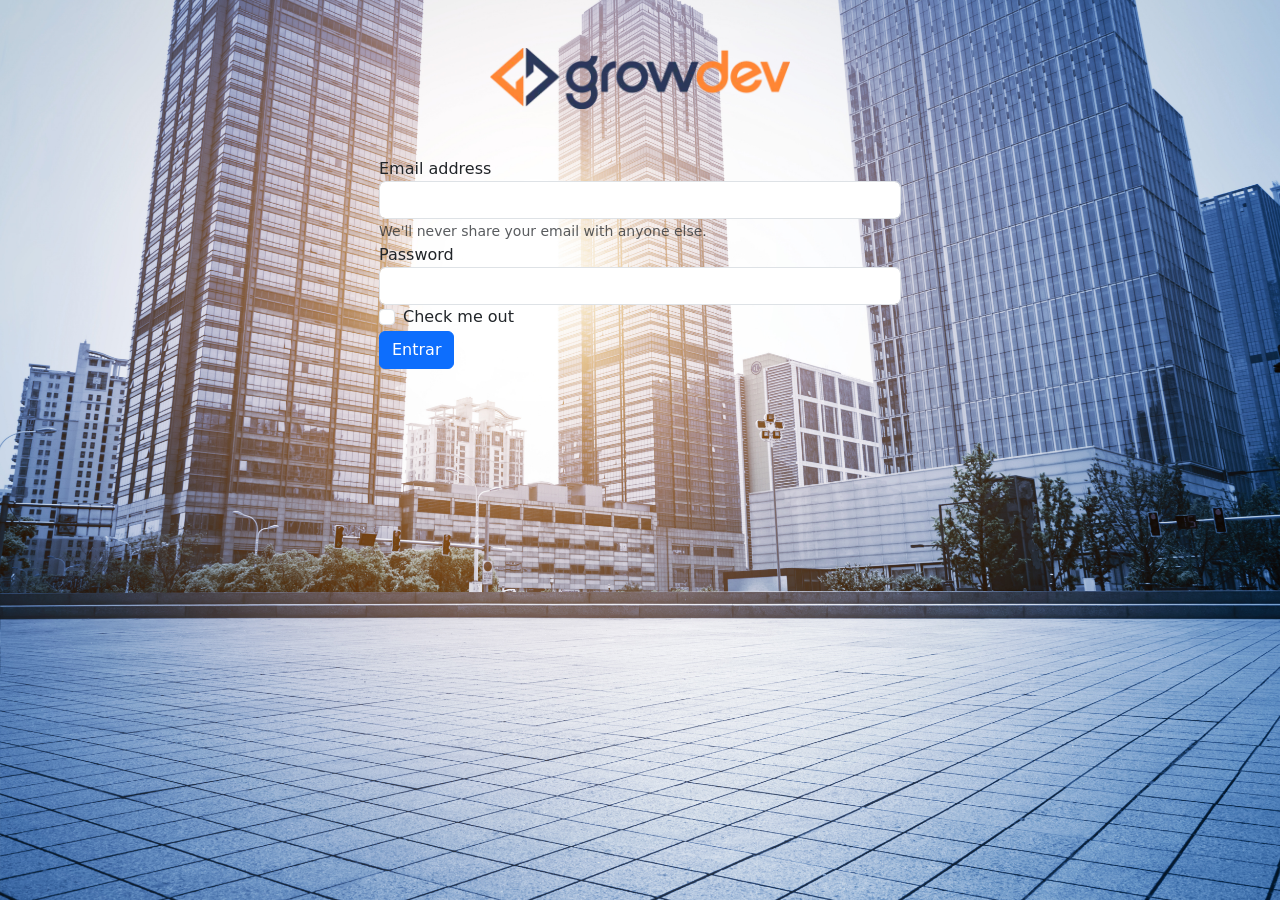
<file: index.html>
<!DOCTYPE html>
<html lang="pt">
  <head>
    <meta charset="UTF-8" />
    <meta http-equiv="X-UA-Compatible" content="IE=edge" />
    <meta name="viewport" content="width=device-width, initial-scale=1.0" />
    <title>Site com Bootstrap</title>
    <link
      href="https://cdn.jsdelivr.net/npm/bootstrap@5.1.3/dist/css/bootstrap.min.css"
      rel="stylesheet"
    />
    <link rel="stylesheet" href="./css/style.css" />
  </head>
  <body class="background-city">
    <section class="container">
      <div class="row justify-content-center vh-100">
        <div class="col-10 col-sm-6">
          <div class="container-fluid">
            <!-- LOGO -->
            <div class="row">
              <figure class="col text-center m-5">
                <img class="img-fluid" src="./images/logo.webp" alt="logo" />
              </figure>
            </div>

            <!-- FORMULÁRIO DE LOGIN -->
            <div class="row">
              <div class="col">
                <form action="home.html">
                  <div class="form-group">
                    <label for="exampleInputEmail1">Email address</label>
                    <input
                      type="email"
                      class="form-control"
                      id="exampleInputEmail1"
                      aria-describedby="emailHelp"
                    />
                    <small id="emailHelp" class="form-text text-muted"
                      >We'll never share your email with anyone else.</small
                    >
                  </div>
                  <div class="form-group">
                    <label for="exampleInputPassword1">Password</label>
                    <input
                      type="password"
                      class="form-control"
                      id="exampleInputPassword1"
                    />
                  </div>
                  <div class="form-group form-check">
                    <input
                      type="checkbox"
                      class="form-check-input"
                      id="exampleCheck1"
                    />
                    <label class="form-check-label" for="exampleCheck1"
                      >Check me out</label
                    >
                  </div>
                  <button type="submit" class="btn btn-primary">Entrar</button>
                </form>
              </div>
            </div>
          </div>
        </div>
      </div>
    </section>
  </body>
</html>
</file>
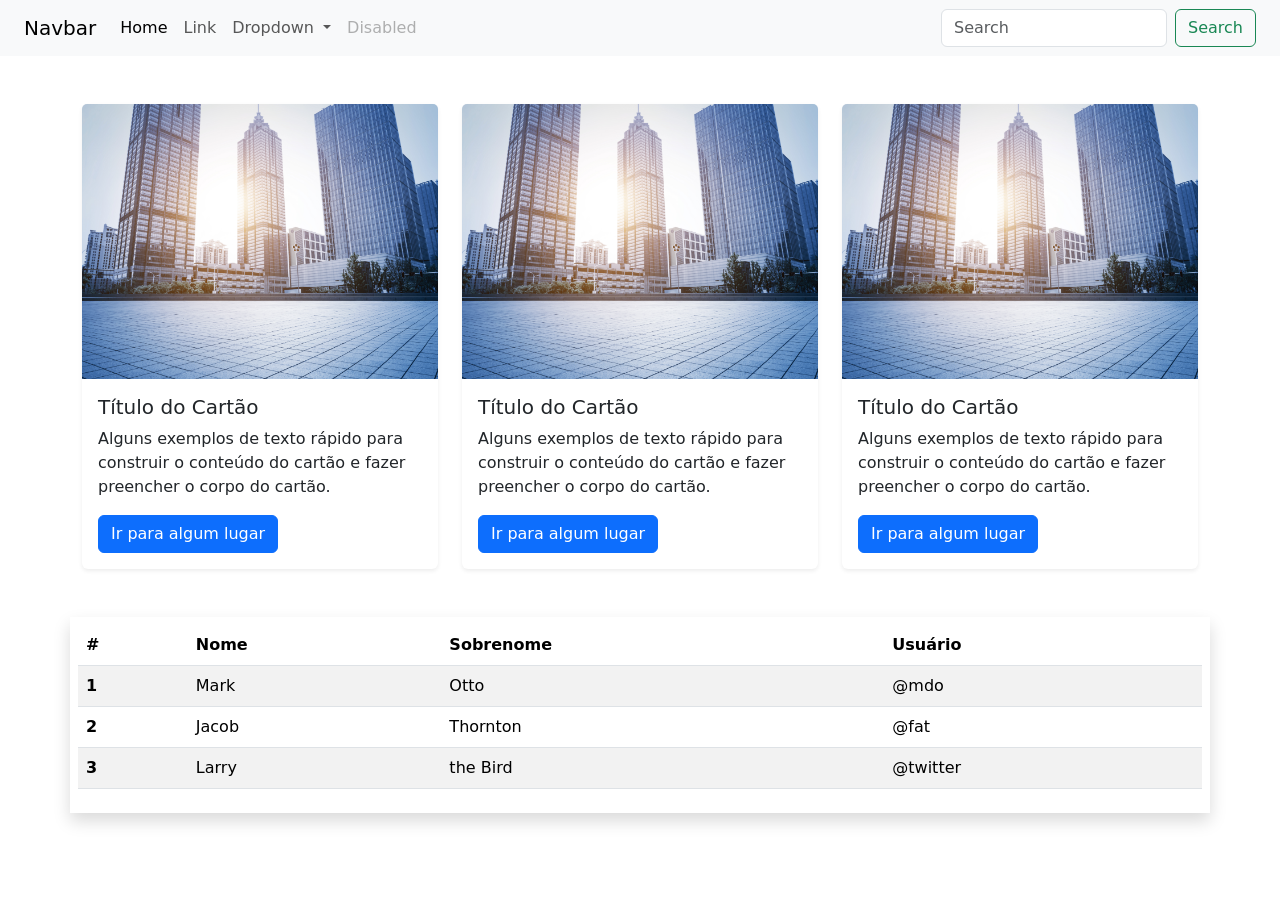
<file: home.html>
﻿<!DOCTYPE html>
<html lang="pt">
  <head>
    <meta charset="UTF-8" />
    <meta http-equiv="X-UA-Compatible" content="IE=edge" />
    <meta name="viewport" content="width=device-width, initial-scale=1.0" />
    <title>Site com Bootstrap - Home</title>
    <link
      href="https://cdn.jsdelivr.net/npm/bootstrap@5.1.3/dist/css/bootstrap.min.css"
      rel="stylesheet"
    />
    <link rel="stylesheet" href="./css/style.css" />
  </head>
  <body>
    <!-- HEADER -->
    <header>
      <nav class="navbar navbar-expand-lg navbar-light bg-light px-4">
        <a class="navbar-brand" href="#">Navbar</a>
        <button
          class="navbar-toggler"
          type="button"
          data-bs-toggle="collapse"
          data-bs-target="#navbarSupportedContent"
          aria-controls="navbarSupportedContent"
          aria-expanded="false"
          aria-label="Alternar navegação"
        >
          <span class="navbar-toggler-icon"></span>
        </button>

        <div
          class="collapse navbar-collapse justify-content-between"
          id="navbarSupportedContent"
        >
          <ul class="navbar-nav me-auto mb-2 mb-lg-0">
            <li class="nav-item">
              <a class="nav-link active" aria-current="page" href="#"
                >Home <span class="visually-hidden">(atual)</span></a
              >
            </li>
            <li class="nav-item">
              <a class="nav-link" href="#">Link</a>
            </li>
            <li class="nav-item dropdown">
              <a
                class="nav-link dropdown-toggle"
                href="#"
                id="navbarDropdown"
                role="button"
                data-bs-toggle="dropdown"
                aria-expanded="false"
              >
                Dropdown
              </a>
              <div class="dropdown-menu" aria-labelledby="navbarDropdown">
                <a class="dropdown-item" href="#">Action</a>
                <a class="dropdown-item" href="#">Another action</a>
                <div class="dropdown-divider"></div>
                <a class="dropdown-item" href="#">Something else here</a>
              </div>
            </li>
            <li class="nav-item">
              <a
                class="nav-link disabled"
                href="#"
                tabindex="-1"
                aria-disabled="true"
                >Disabled</a
              >
            </li>
          </ul>
          <form class="d-flex my-3 my-lg-0 gap-2">
            <input
              class="form-control"
              type="search"
              placeholder="Search"
              aria-label="Search"
            />
            <button class="btn btn-outline-success" type="submit">
              Search
            </button>
          </form>
        </div>
      </nav>
    </header>

    <main>
      <div class="container mt-5">
        <div class="row row-cols-1 row-cols-md-2 row-cols-lg-3 g-4">
          <!-- CARD -->
          <div class="col">
            <div class="card h-100 shadow-sm border-0">
              <img
                src="./assets/background.jpg"
                class="card-img-top"
                alt="Imagem de cartão"
              />
              <div class="card-body">
                <h5 class="card-title">Título do Cartão</h5>
                <p class="card-text">
                  Alguns exemplos de texto rápido para construir o conteúdo do
                  cartão e fazer preencher o corpo do cartão.
                </p>
                <a href="#" class="btn btn-primary">Ir para algum lugar</a>
              </div>
            </div>
          </div>

          <!-- CARD -->
          <div class="col">
            <div class="card h-100 shadow-sm border-0">
              <img
                src="./assets/background.jpg"
                class="card-img-top"
                alt="Imagem de cartão"
              />
              <div class="card-body">
                <h5 class="card-title">Título do Cartão</h5>
                <p class="card-text">
                  Alguns exemplos de texto rápido para construir o conteúdo do
                  cartão e fazer preencher o corpo do cartão.
                </p>
                <a href="#" class="btn btn-primary">Ir para algum lugar</a>
              </div>
            </div>
          </div>

          <!-- CARD -->
          <div class="col">
            <div class="card h-100 shadow-sm border-0">
              <img
                src="./assets/background.jpg"
                class="card-img-top"
                alt="Imagem de cartão"
              />
              <div class="card-body">
                <h5 class="card-title">Título do Cartão</h5>
                <p class="card-text">
                  Alguns exemplos de texto rápido para construir o conteúdo do
                  cartão e fazer preencher o corpo do cartão.
                </p>
                <a href="#" class="btn btn-primary">Ir para algum lugar</a>
              </div>
            </div>
          </div>
        </div>
      </div>

      <!-- TABLE -->
      <div class="container mt-5 mb-5 shadow p-2">
        <div class="table-responsive">
          <table class="table table-striped">
            <thead>
              <tr>
                <th scope="col">#</th>
                <th scope="col">Nome</th>
                <th scope="col">Sobrenome</th>
                <th scope="col">Usuário</th>
              </tr>
            </thead>
            <tbody>
              <tr>
                <th scope="row">1</th>
                <td>Mark</td>
                <td>Otto</td>
                <td>@mdo</td>
              </tr>
              <tr>
                <th scope="row">2</th>
                <td>Jacob</td>
                <td>Thornton</td>
                <td>@fat</td>
              </tr>
              <tr>
                <th scope="row">3</th>
                <td>Larry</td>
                <td>the Bird</td>
                <td>@twitter</td>
              </tr>
            </tbody>
          </table>
        </div>
      </div>
    </main>
    <script src="https://cdn.jsdelivr.net/npm/bootstrap@5.1.3/dist/js/bootstrap.bundle.min.js"></script>
  </body>
</html>
</file>
<file: css/style.css>
.background-city {
  background: url('../images/background.jpg') center bottom / cover no-repeat
    fixed;
  min-height: 100vh;
}
</file>
